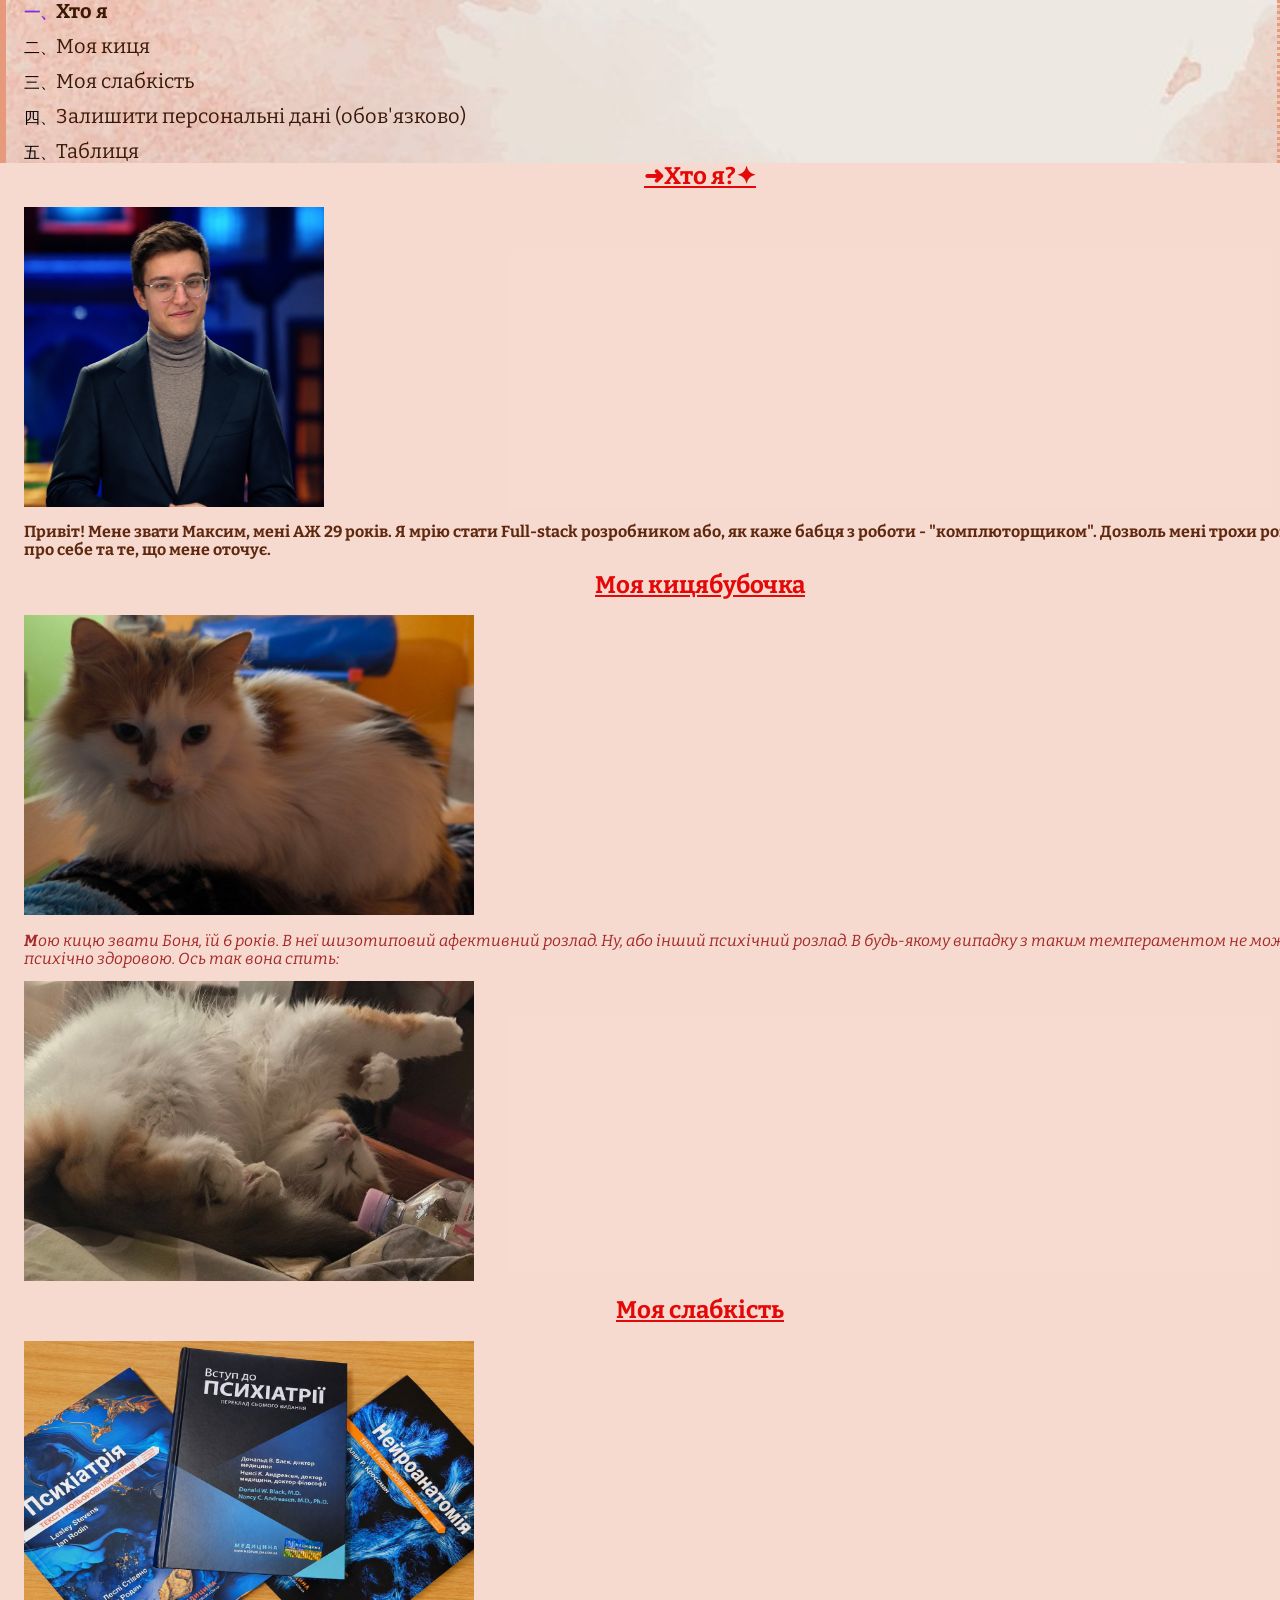
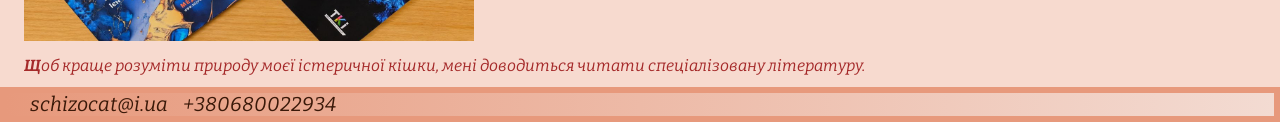
<file: index.html>
<!doctype html>
<html lang="uk">
  <head>
    <meta charset="UTF-8" />
    <meta name="viewport" content="width=device-width, initial-scale=1.0" />
    <title>Homework 7</title>
    <link
      rel="stylesheet"
      href="https://cdn.jsdelivr.net/npm/modern-normalize@3.0.1/modern-normalize.min.css"
    />
    <link rel="preconnect" href="https://fonts.googleapis.com" />
    <link rel="preconnect" href="https://fonts.gstatic.com" crossorigin />
    <link
      href="https://fonts.googleapis.com/css2?family=Bitter:ital,wght@0,400;0,700;1,400;1,700&display=swap"
      rel="stylesheet"
    />
    <link rel="stylesheet" href="./styles/styles.css" />
  </head>

  <body>
    <header>
      <div class="container header-div">
        <nav>
          <ul class="nav-list">
            <li><a href="#who-am-i">Хто я</a></li>
            <li><a href="#my-cat">Моя киця</a></li>
            <li>
              <a href="#my-hobby">Моя слабкість</a>
            </li>
            <li>
              <a href="./pages/form.html"
                >Залишити персональні дані (обов'язково)</a
              >
            </li>
            <li>
              <a href="./pages/table.html">Таблиця</a>
            </li>
          </ul>
        </nav>
      </div>
    </header>
    <main>
      <section id="who-am-i" class="index-main-section">
        <div class="container">
          <h1>Хто я?</h1>
          <img
            src="./images/who-am-i.png"
            alt="Пан Президент із моїм обличчям"
            width="300"
            height="300"
            class="who-am-i"
          />
          <p class="opening">
            Привіт! Мене звати Максим, мені АЖ 29 років. Я мрію стати Full-stack
            розробником або, як каже бабця з роботи - "комплюторщиком". Дозволь
            мені трохи розповісти про себе та те, що мене оточує.
          </p>
        </div>
      </section>
      <section id="my-cat" class="index-main-section">
        <div class="container">
          <h2>Моя кицябубочка</h2>
          <img
            src="./images/cat2.jpg"
            alt="Маленька солоденька пухнаста киця"
            width="450"
            height="300"
          />
          <p class="filling-text">
            Мою кицю звати Боня, їй 6 років. В неї шизотиповий афективний
            розлад. Ну, або інший психічний розлад. В будь-якому випадку з таким
            темпераментом не можна бути психічно здоровою. Ось так вона спить:
          </p>
          <img
            src="./images/cat1.jpg"
            alt="Психічно нездорова киця спить"
            width="450"
            height="300"
            class="sleepy-cat"
          />
        </div>
      </section>
      <section id="my-hobby" class="index-main-section">
        <div class="container">
          <h2>Моя слабкість</h2>
          <img
            src="./images/psycho.jpg"
            alt="Три книги, щоб краще зрозуміти психокицьку"
            width="450"
            height="300"
          />
          <p class="filling-text">
            Щоб краще розуміти природу моєї істеричної кішки, мені доводиться
            читати спеціалізовану літературу.
          </p>
        </div>
      </section>
    </main>
    <footer>
      <div class="container footer-div">
        <address>
          <a href="mailto:schizocat@i.ua" class="first-link">schizocat@i.ua</a>
          <a href="tel:+380680022934">+380680022934</a>
        </address>
      </div>
    </footer>
  </body>
</html>
</file>
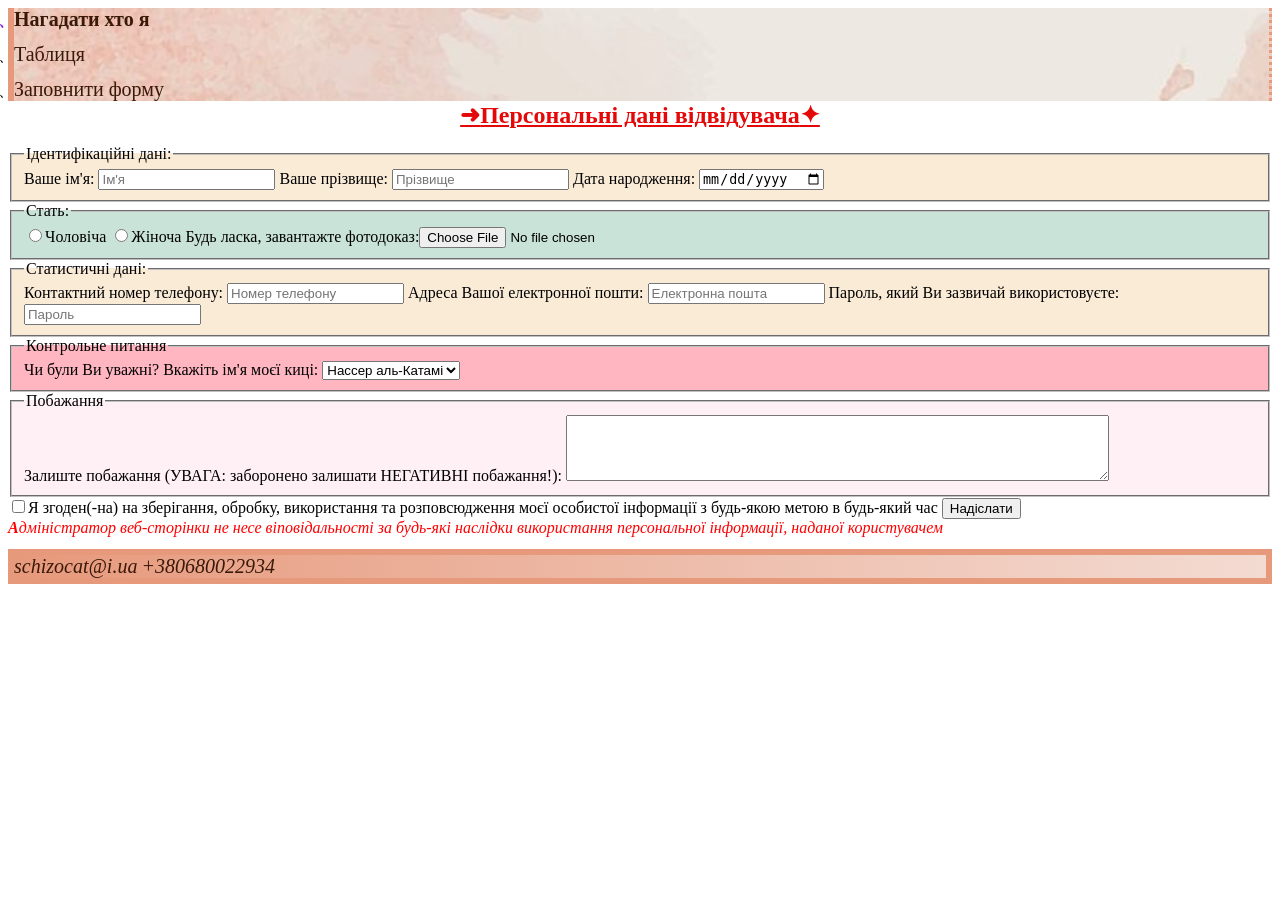
<file: pages/form.html>
<!doctype html>
<html lang="uk">
  <head>
    <meta charset="UTF-8" />
    <meta name="viewport" content="width=device-width, initial-scale=1.0" />
    <title>Form</title>
    <link rel="stylesheet" href="../styles/styles.css" />
  </head>

  <body>
    <header>
      <nav>
        <ul class="nav-list">
          <li><a href="../index.html">Нагадати хто я</a></li>
          <li>
            <a href="./pages/table.html">Таблиця</a>
          </li>
          <li><a href="#ultraform">Заповнити форму</a></li>
        </ul>
      </nav>
    </header>
    <main>
      <section id="ultraform">
        <h1>Персональні дані відвідувача</h1>
        <form>
          <fieldset class="identity">
            <legend>Ідентифікаційні дані:</legend>
            <label for="first-name">Ваше ім'я:</label>
            <input
              type="text"
              name="first-name"
              id="first-name"
              placeholder="Ім'я"
            />
            <label for="surname">Ваше прізвище:</label>
            <input
              type="text"
              name="surname"
              id="surname"
              placeholder="Прізвище"
            />
            <label for="birthday">Дата народження:</label>
            <input type="date" name="birthday" id="birthday" />
          </fieldset>
          <fieldset class="sex">
            <legend>Стать:</legend>
            <label>
              <input type="radio" name="sex" value="male" />Чоловіча</label
            >
            <label>
              <input type="radio" name="sex" value="female" />Жіноча</label
            >
            <label
              >Будь ласка, завантажте фотодоказ:<input type="file" name="proof"
            /></label>
          </fieldset>
          <fieldset class="stats">
            <legend>Статистичні дані:</legend>
            <label for="phone-number">Контактний номер телефону:</label>
            <input
              type="tel"
              name="phone-number"
              id="phone-number"
              placeholder="Номер телефону"
            />
            <label for="email">Адреса Вашої електронної пошти:</label>
            <input
              type="email"
              name="email"
              id="email"
              placeholder="Електронна пошта"
            />
            <label for="password"
              >Пароль, який Ви зазвичай використовуєте:<input
                type="password"
                name="password"
                id="password"
                placeholder="Пароль"
            /></label>
          </fieldset>
          <fieldset class="question">
            <legend>Контрольне питання</legend>
            <label for="question"
              >Чи були Ви уважні? Вкажіть ім'я моєї киці:</label
            >
            <select id="question" name="question">
              <option value="nasser">Нассер аль-Катамі</option>
              <option value="tusik">Тузік</option>
              <option value="bonia">Боня</option>
              <option value="maksym">Максим</option>
            </select>
          </fieldset>
          <fieldset class="wish">
            <legend>Побажання</legend>
            <label for="message"
              >Залиште побажання (УВАГА: заборонено залишати НЕГАТИВНІ
              побажання!):</label
            >
            <textarea id="message" name="message" rows="4" cols="65"></textarea>
          </fieldset>
          <input
            type="checkbox"
            name="agreement"
            id="agreement"
            value="agreement"
          /><label for="agreement"
            >Я згоден(-на) на зберігання, обробку, використання та
            розповсюдження моєї особистої інформації з будь-якою метою в
            будь-який час</label
          >
          <button type="submit">Надіслати</button>
        </form>
        <p>
          <i
            >Адміністратор веб-сторінки не несе віповідальності за будь-які
            наслідки використання персональної інформації, наданої
            користувачем</i
          >
        </p>
      </section>
    </main>
    <footer>
      <address>
        <a href="mailto:schizocat@i.ua">schizocat@i.ua</a>
        <a href="tel:+380680022934">+380680022934</a>
      </address>
    </footer>
  </body>
</html>
</file>
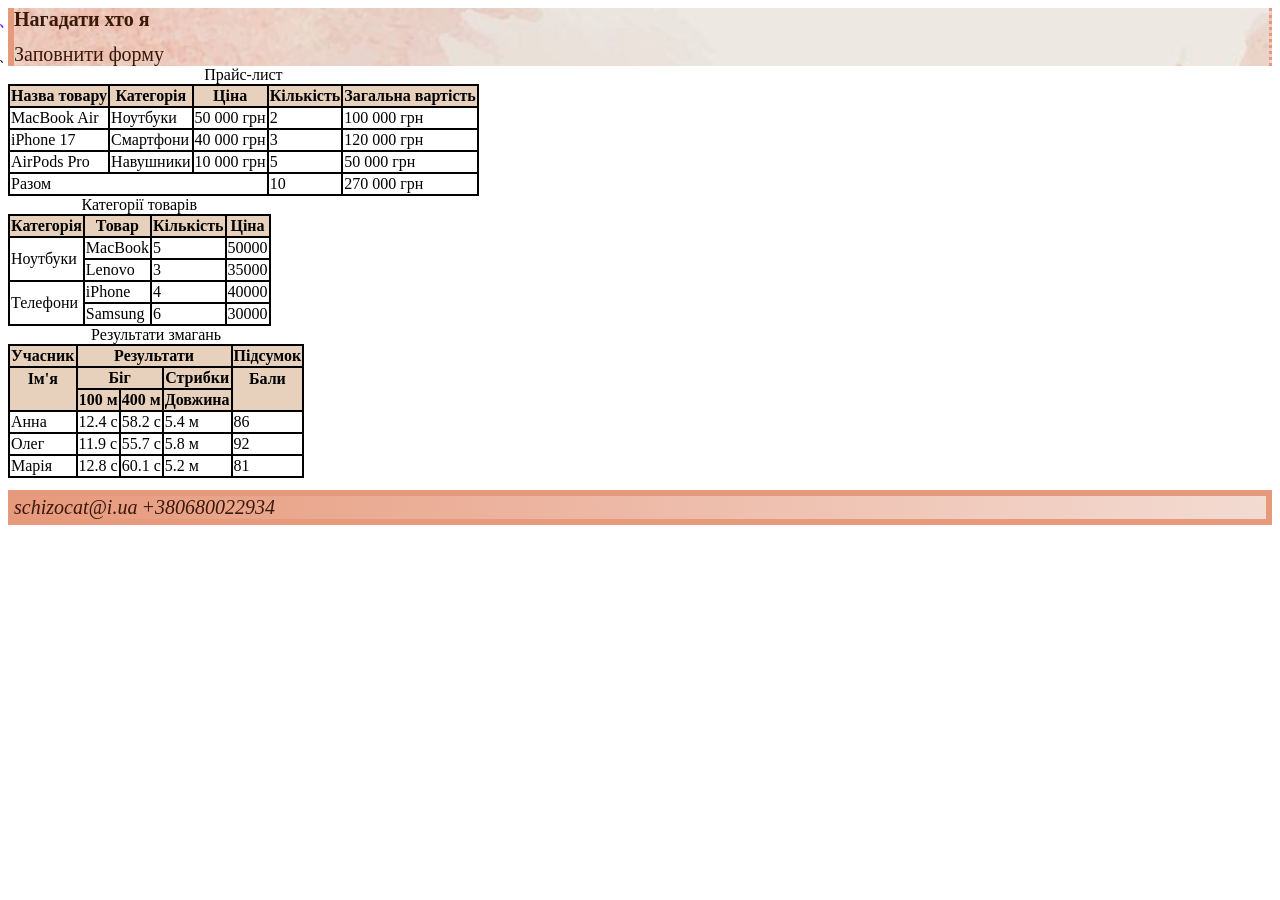
<file: pages/table.html>
<!doctype html>
<html lang="uk">
  <head>
    <meta charset="UTF-8" />
    <meta name="viewport" content="width=device-width, initial-scale=1.0" />
    <title>Table</title>
    <link rel="stylesheet" href="../styles/styles.css" />
  </head>
  <body>
    <header>
      <nav>
        <ul class="nav-list">
          <li><a href="../index.html">Нагадати хто я</a></li>
          <li><a href="../pages/form.html">Заповнити форму</a></li>
        </ul>
      </nav>
    </header>
    <main>
      <section>
        <table>
          <caption>
            Прайс-лист
          </caption>
          <thead>
            <tr>
              <th>Назва товару</th>
              <th>Категорія</th>
              <th>Ціна</th>
              <th>Кількість</th>
              <th>Загальна вартість</th>
            </tr>
          </thead>
          <tbody>
            <tr>
              <td>MacBook Air</td>
              <td>Ноутбуки</td>
              <td>50 000 грн</td>
              <td>2</td>
              <td>100 000 грн</td>
            </tr>
            <tr>
              <td>iPhone 17</td>
              <td>Смартфони</td>
              <td>40 000 грн</td>
              <td>3</td>
              <td>120 000 грн</td>
            </tr>
            <tr>
              <td>AirPods Pro</td>
              <td>Навушники</td>
              <td>10 000 грн</td>
              <td>5</td>
              <td>50 000 грн</td>
            </tr>
          </tbody>
          <tfoot>
            <tr>
              <td colspan="3">Разом</td>
              <td>10</td>
              <td>270 000 грн</td>
            </tr>
          </tfoot>
        </table>
        <table>
          <caption>
            Категорії товарів
          </caption>
          <thead>
            <tr>
              <th>Категорія</th>
              <th>Товар</th>
              <th>Кількість</th>
              <th>Ціна</th>
            </tr>
          </thead>
          <tbody>
            <tr>
              <td rowspan="2">Ноутбуки</td>
              <td>MacBook</td>
              <td>5</td>
              <td>50000</td>
            </tr>
            <tr>
              <td>Lenovo</td>
              <td>3</td>
              <td>35000</td>
            </tr>
            <tr>
              <td rowspan="2">Телефони</td>
              <td>iPhone</td>
              <td>4</td>
              <td>40000</td>
            </tr>
            <tr>
              <td>Samsung</td>
              <td>6</td>
              <td>30000</td>
            </tr>
          </tbody>
        </table>
        <table>
          <caption>
            Результати змагань
          </caption>
          <thead>
            <tr>
              <th>Учасник</th>
              <th colspan="3">Результати</th>
              <th>Підсумок</th>
            </tr>
            <tr>
              <th class="no-border-bottom">Ім'я</th>
              <th colspan="2">Біг</th>
              <th>Стрибки</th>
              <th class="no-border-bottom">Бали</th>
            </tr>
            <tr>
              <th class="no-border-top"></th>
              <th>100 м</th>
              <th>400 м</th>
              <th>Довжина</th>
              <th class="no-border-top"></th>
            </tr>
          </thead>
          <tbody>
            <tr>
              <td>Анна</td>
              <td>12.4 с</td>
              <td>58.2 с</td>
              <td>5.4 м</td>
              <td>86</td>
            </tr>
            <tr>
              <td>Олег</td>
              <td>11.9 с</td>
              <td>55.7 с</td>
              <td>5.8 м</td>
              <td>92</td>
            </tr>
            <tr>
              <td>Марія</td>
              <td>12.8 с</td>
              <td>60.1 с</td>
              <td>5.2 м</td>
              <td>81</td>
            </tr>
          </tbody>
        </table>
      </section>
    </main>
    <footer>
      <address>
        <a href="mailto:schizocat@i.ua">schizocat@i.ua</a>
        <a href="tel:+380680022934">+380680022934</a>
      </address>
    </footer>
  </body>
</html>
</file>
<file: styles/styles.css>
:root {
  --main-text-color: #5f280f;
  --head-n-foot-border: #e7997c;
  --h1-color: rgb(228, 8, 8);
}

body {
  font-family: 'Bitter', serif;
}

p,
h1,
h2,
ul {
  margin: 0;
  padding: 0;
}

a {
  text-decoration: none;
  color: #3a1909;
  font-size: 20px;
}

header {
  background-image: url('../images/header-img.jpg');
  background-size: cover;
  border-left-style: solid;
  border-right-style: dotted;
  border-color: var(--head-n-foot-border);
  border-left-width: 6px;
}

footer {
  background: linear-gradient(to left, #f3dbd2, var(--head-n-foot-border));
  border: 6px solid var(--head-n-foot-border);
}

h1,
h2 {
  text-align: center;
  text-decoration: underline;
  color: var(--h1-color);
  margin-bottom: 16px;
}

li {
  margin-bottom: 12px;
}

section {
  padding-bottom: 12px;
}

table {
  border-collapse: collapse;
}

thead {
  background-color: #e6cdb6e7;
}

th {
  text-align: center;
}

th,
td {
  border: solid 2px black;
}

.who-am-i {
  margin-bottom: 12px;
}

.no-border-top {
  border-top: none;
}

.no-border-bottom {
  border-bottom: none;
}

.container {
  width: 1400px;
  margin: 0 auto;
  padding: 0 24px;
}

.header-div {
  padding: 0 50px;
}

.index-main-section {
  background-color: #f7d7cbe7;
}

.nav-list {
  list-style-type: trad-chinese-informal;
}

.opening {
  color: var(--main-text-color);
  font-size: 16px;
  font-weight: 700;
}

.filling-text {
  color: brown;
  font-style: italic;
  font-size: 16px;
  margin: 12px 0;
}

form .identity,
.stats {
  background-color: antiquewhite;
}

section > p {
  color: red;
}

.first-link {
  margin-right: 12px;
}

.identity + fieldset {
  background-color: rgb(201, 227, 217);
}

ul li:last-child {
  margin-bottom: 0;
}

ul li:first-child {
  color: blueviolet;
  font-weight: 700;
}

section.index-main-section p:last-child {
  margin-bottom: 0;
}

form fieldset:last-of-type {
  background-color: lavenderblush;
}

form fieldset:nth-of-type(4) {
  background-color: lightpink;
}
/* три селектори вище мають найбільшу специфічність - (0; 1; 2) */

button:hover {
  background-color: deepskyblue;
}

button:focus {
  border: solid 4px deepskyblue;
}

h1::before {
  content: '➜';
  color: var(--h1-color);
}

h1::after {
  content: '✦';
  color: var(--h1-color);
}

p::first-letter {
  font-weight: 700;
}
</file>
